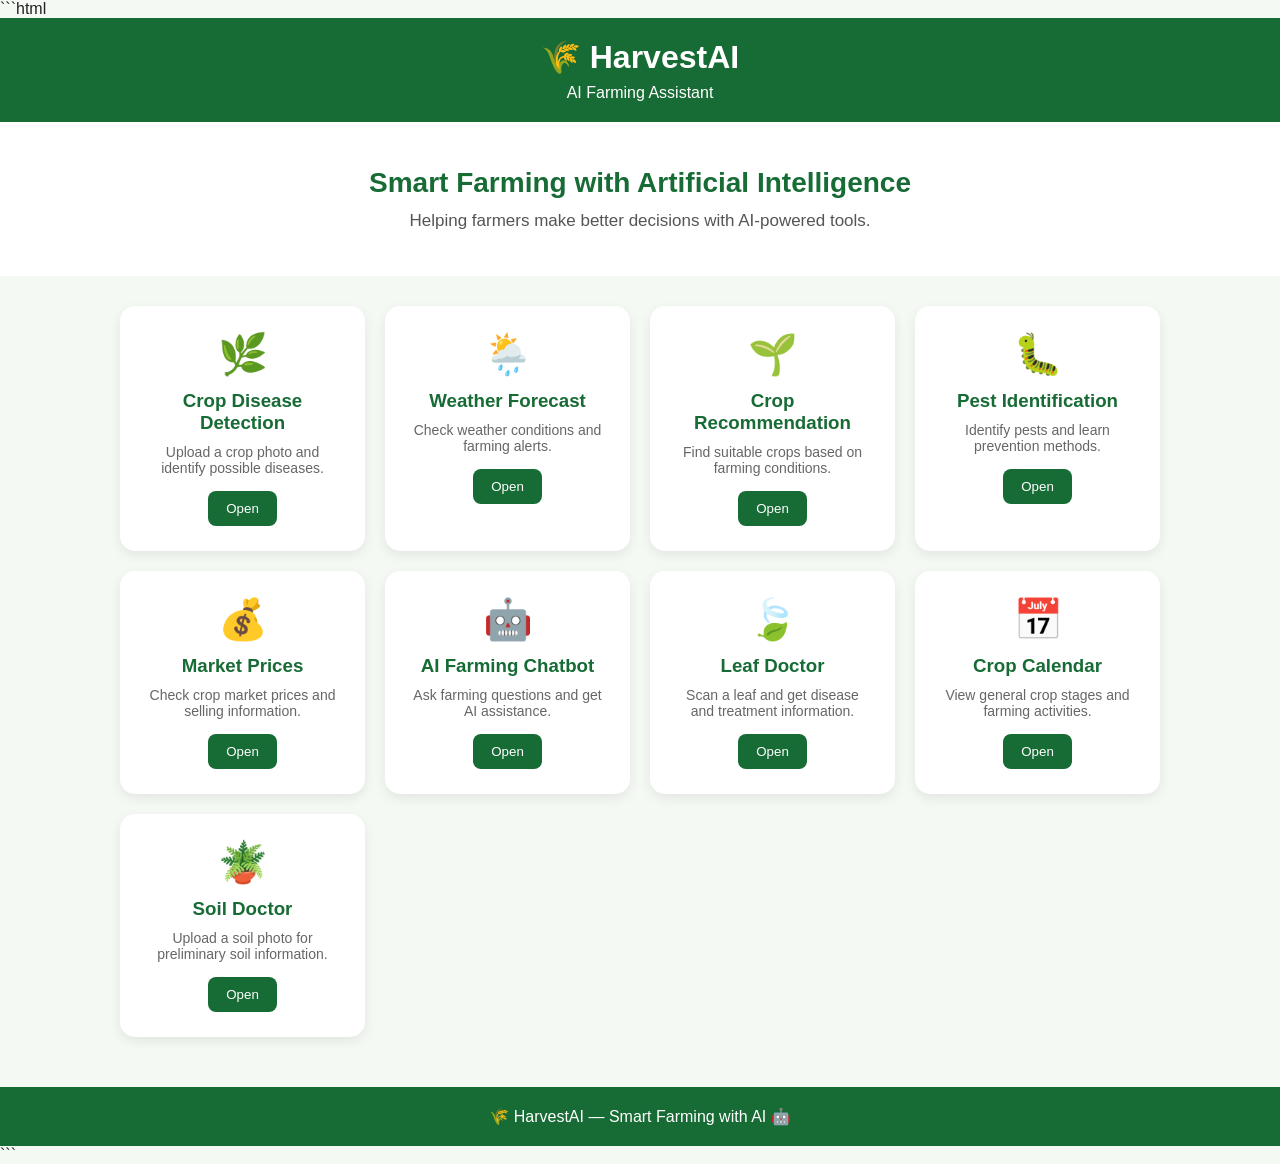
<file: templates/index.html>
```html
<!DOCTYPE html>
<html lang="en">
<head>
    <meta charset="UTF-8">
    <meta name="viewport" content="width=device-width, initial-scale=1.0">
    <title>HarvestAI - AI Farming Assistant</title>

    <style>
        * {
            margin: 0;
            padding: 0;
            box-sizing: border-box;
            font-family: Arial, sans-serif;
        }

        body {
            background: #f4f9f4;
            color: #222;
        }

        header {
            background: #176b35;
            color: white;
            padding: 20px;
            text-align: center;
        }

        header h1 {
            font-size: 32px;
        }

        header p {
            margin-top: 8px;
            font-size: 16px;
        }

        .hero {
            text-align: center;
            padding: 45px 20px;
            background: white;
        }

        .hero h2 {
            font-size: 28px;
            color: #176b35;
            margin-bottom: 12px;
        }

        .hero p {
            font-size: 17px;
            color: #555;
        }

        .features {
            display: grid;
            grid-template-columns: repeat(auto-fit, minmax(220px, 1fr));
            gap: 20px;
            padding: 30px;
            max-width: 1100px;
            margin: auto;
        }

        .card {
            background: white;
            padding: 25px;
            border-radius: 15px;
            text-align: center;
            box-shadow: 0 4px 12px rgba(0,0,0,0.08);
            transition: 0.3s;
        }

        .card:hover {
            transform: translateY(-5px);
        }

        .card .icon {
            font-size: 40px;
            margin-bottom: 12px;
        }

        .card h3 {
            color: #176b35;
            margin-bottom: 10px;
        }

        .card p {
            color: #666;
            font-size: 14px;
            margin-bottom: 15px;
        }

        .card a {
            text-decoration: none;
        }

        .card button {
            background: #176b35;
            color: white;
            border: none;
            padding: 10px 18px;
            border-radius: 8px;
            cursor: pointer;
        }

        .card button:hover {
            background: #0f4d25;
        }

        footer {
            background: #176b35;
            color: white;
            text-align: center;
            padding: 20px;
            margin-top: 20px;
        }

        @media (max-width: 600px) {
            header h1 {
                font-size: 26px;
            }

            .hero h2 {
                font-size: 23px;
            }

            .features {
                padding: 20px;
            }
        }
    </style>
</head>

<body>
    <header>
        <h1>🌾 HarvestAI</h1>
        <p>AI Farming Assistant</p>
    </header>

    <section class="hero">
        <h2>Smart Farming with Artificial Intelligence</h2>
        <p>Helping farmers make better decisions with AI-powered tools.</p>
    </section>

    <section class="features">

        <div class="card">
            <div class="icon">🌿</div>
            <h3>Crop Disease Detection</h3>
            <p>Upload a crop photo and identify possible diseases.</p>
            <a href="/crop-disease"><button type="button">Open</button></a>
        </div>

        <div class="card">
            <div class="icon">🌦️</div>
            <h3>Weather Forecast</h3>
            <p>Check weather conditions and farming alerts.</p>
            <a href="/weather"><button type="button">Open</button></a>
        </div>

        <div class="card">
            <div class="icon">🌱</div>
            <h3>Crop Recommendation</h3>
            <p>Find suitable crops based on farming conditions.</p>
            <a href="/crop-recommendation"><button type="button">Open</button></a>
        </div>

        <div class="card">
            <div class="icon">🐛</div>
            <h3>Pest Identification</h3>
            <p>Identify pests and learn prevention methods.</p>
            <a href="/pest-doctor"><button type="button">Open</button></a>
        </div>

        
<div class="card">
    <div class="icon">💰</div>
    <h3>Market Prices</h3>
    <p>Check crop market prices and selling information.</p>
    <a href="/market-prices">
        <button type="button">Open</button>
    </a>
</div>


        <div class="card">
            <div class="icon">🤖</div>
            <h3>AI Farming Chatbot</h3>
            <p>Ask farming questions and get AI assistance.</p>
            <button type="button" onclick="alert('AI Farming Chatbot is coming soon!')">Open</button>
        </div>

        <div class="card">
            <div class="icon">🍃</div>
            <h3>Leaf Doctor</h3>
            <p>Scan a leaf and get disease and treatment information.</p>
            <a href="/crop-disease"><button type="button">Open</button></a>
        </div>

       
<div class="card">
    <div class="icon">📅</div>
    <h3>Crop Calendar</h3>
    <p>View general crop stages and farming activities.</p>
    <a href="/crop-calendar">
        <button type="button">Open</button>
    </a>
</div>


        <div class="card">
            <div class="icon">🪴</div>
            <h3>Soil Doctor</h3>
            <p>Upload a soil photo for preliminary soil information.</p>
            <a href="/soil-doctor"><button type="button">Open</button></a>
        </div>

    </section>

    <footer>
        <p>🌾 HarvestAI — Smart Farming with AI 🤖</p>
    </footer>
</body>
</html>
```
</file>
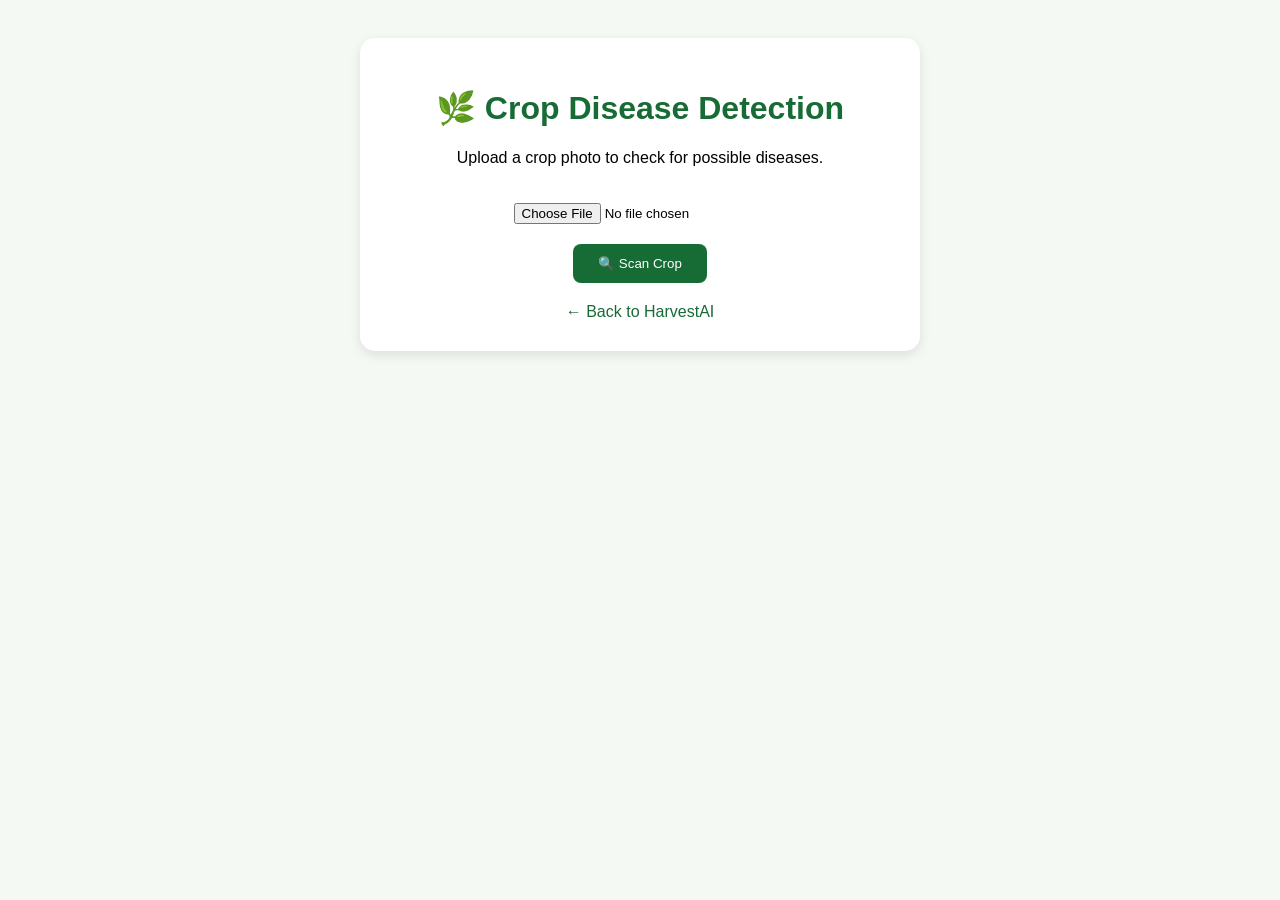
<file: crop_disease.html>
<!DOCTYPE html>
<html lang="en">
<head>
    <meta charset="UTF-8">
    <meta name="viewport" content="width=device-width, initial-scale=1.0">
    <title>Crop Disease Detection - HarvestAI</title>

    <style>
        body {
            font-family: Arial, sans-serif;
            background: #f4f9f4;
            text-align: center;
            padding: 30px;
        }

        .container {
            max-width: 500px;
            margin: auto;
            background: white;
            padding: 30px;
            border-radius: 15px;
            box-shadow: 0 4px 12px rgba(0,0,0,0.1);
        }

        h1 {
            color: #176b35;
        }

        input {
            margin: 20px 0;
        }

        button {
            background: #176b35;
            color: white;
            border: none;
            padding: 12px 25px;
            border-radius: 8px;
            cursor: pointer;
        }

        button:hover {
            background: #0f4d25;
        }

        .back {
            display: block;
            margin-top: 20px;
            color: #176b35;
            text-decoration: none;
        }
    </style>
</head>

<body>

    <div class="container">

        <h1>🌿 Crop Disease Detection</h1>

        <p>Upload a crop photo to check for possible diseases.</p>

        <form>
            <form method="POST" enctype="multipart/form-data">
    <input type="file" name="crop_image" accept="image/*" required>
    <br>
    <button type="submit">🔍 Scan Crop</button>
            </form>
        </form>

        <a class="back" href="/">← Back to HarvestAI</a>

    </div>

</body>
</html>
</file>
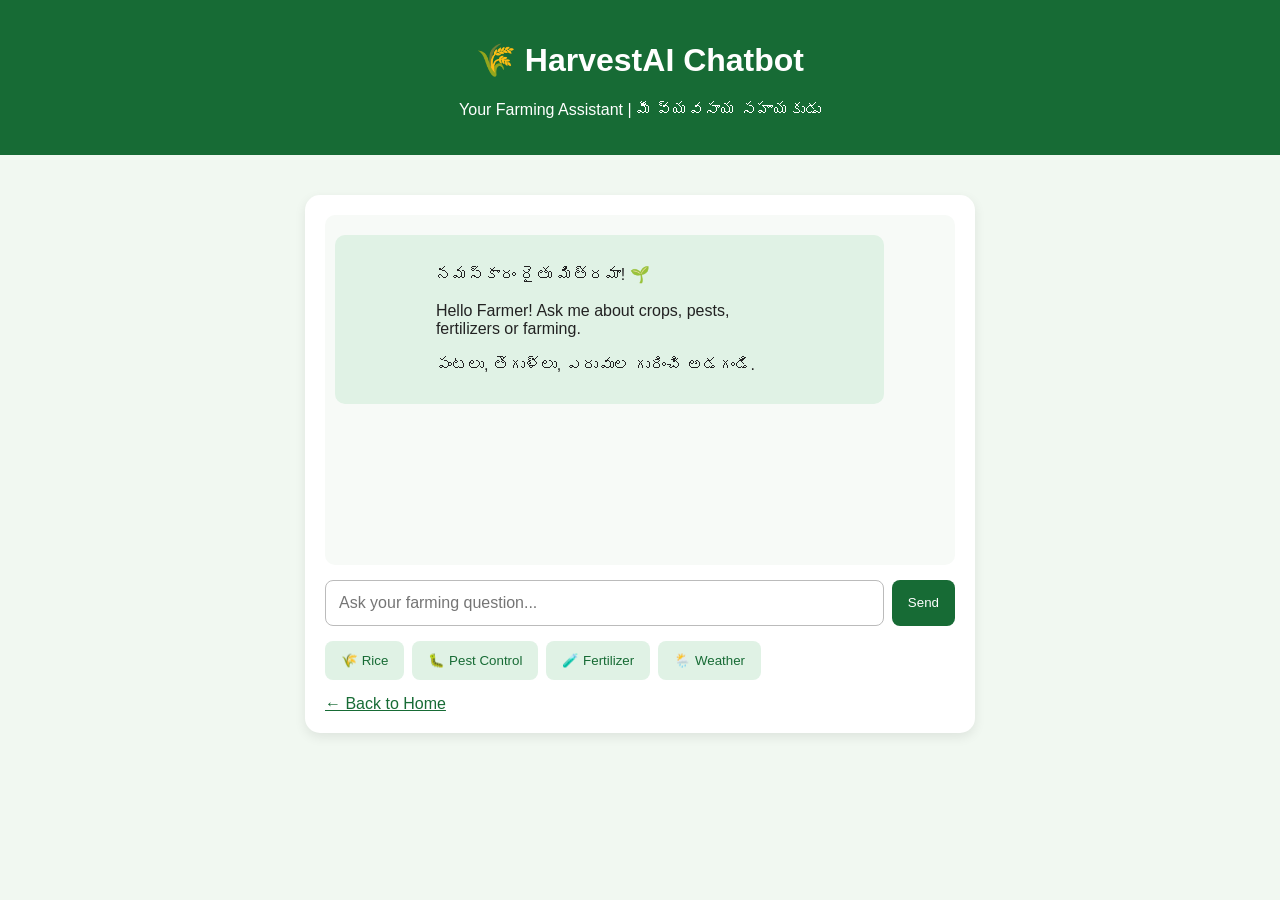
<file: templates/chatbot.html>
<!DOCTYPE html>
<html lang="en">
<head>
    <meta charset="UTF-8">
    <meta name="viewport" content="width=device-width, initial-scale=1.0">
    <title>HarvestAI - Farming Chatbot</title>

    <style>
        * {
            box-sizing: border-box;
            font-family: Arial, sans-serif;
        }

        body {
            margin: 0;
            background: #f1f8f1;
            color: #222;
        }

        header {
            background: #176b35;
            color: white;
            text-align: center;
            padding: 20px;
        }

        .container {
            max-width: 700px;
            margin: 25px auto;
            padding: 15px;
        }

        .chat-box {
            background: white;
            border-radius: 15px;
            padding: 20px;
            box-shadow: 0 4px 12px #00000015;
        }

        #messages {
            height: 350px;
            overflow-y: auto;
            padding: 10px;
            background: #f7faf7;
            border-radius: 10px;
        }

        .message {
            padding: 12px;
            margin: 10px 0;
            border-radius: 10px;
            max-width: 90%;
            white-space: pre-wrap;
            overflow-wrap: anywhere;
        }

        .bot {
            background: #e0f2e5;
            margin-right: auto;
        }

        .user {
            background: #176b35;
            color: white;
            margin-left: auto;
        }

        .input-area {
            display: flex;
            gap: 8px;
            margin-top: 15px;
        }

        input {
            flex: 1;
            min-width: 0;
            padding: 13px;
            border: 1px solid #bbb;
            border-radius: 8px;
            font-size: 16px;
        }

        button {
            padding: 12px 16px;
            border: none;
            border-radius: 8px;
            background: #176b35;
            color: white;
            cursor: pointer;
        }

        .suggestions {
            display: flex;
            flex-wrap: wrap;
            gap: 8px;
            margin-top: 15px;
        }

        .suggestions button {
            background: #e0f2e5;
            color: #176b35;
        }

        .home {
            display: inline-block;
            margin-top: 15px;
            color: #176b35;
        }

        @media (max-width: 480px) {
            .input-area button {
                padding: 10px;
            }

            #messages {
                height: 320px;
            }
        }
    </style>
</head>

<body>
    <header>
        <h1>🌾 HarvestAI Chatbot</h1>
        <p>Your Farming Assistant | మీ వ్యవసాయ సహాయకుడు</p>
    </header>

    <div class="container">
        <div class="chat-box">

            <div id="messages" aria-live="polite">
                <div class="message bot">
                    నమస్కారం రైతు మిత్రమా! 🌱

                    Hello Farmer! Ask me about crops, pests,
                    fertilizers or farming.

                    పంటలు, తెగుళ్లు, ఎరువుల గురించి అడగండి.
                </div>
            </div>

            <div class="input-area">
                <input
                    type="text"
                    id="question"
                    placeholder="Ask your farming question..."
                    aria-label="Your farming question"
                >
                <button type="button" onclick="sendMessage()">Send</button>
            </div>

            <div class="suggestions">
                <button onclick="askQuestion('Rice farming')">🌾 Rice</button>
                <button onclick="askQuestion('Pest control')">🐛 Pest Control</button>
                <button onclick="askQuestion('Fertilizer')">🧪 Fertilizer</button>
                <button onclick="askQuestion('Weather')">🌦️ Weather</button>
            </div>

            <a class="home" href="/">← Back to Home</a>
        </div>
    </div>

    <script>
        const messages = document.getElementById("messages");
        const questionInput = document.getElementById("question");

        function addMessage(text, type) {
            const message = document.createElement("div");
            message.className = "message " + type;
            message.textContent = text;
            messages.appendChild(message);
            messages.scrollTop = messages.scrollHeight;
        }

        function askQuestion(question) {
            questionInput.value = question;
            sendMessage();
        }

        function sendMessage() {
            const question = questionInput.value.trim();

            if (!question) {
                questionInput.focus();
                return;
            }

            addMessage(question, "user");
            questionInput.value = "";

            const q = question.toLowerCase();
            let answer = "";

            if (
                q.includes("rice") ||
                q.includes("paddy") ||
                q.includes("వరి") ||
                q.includes("బియ్యం")
            ) {
                answer =
                    "🌾 Rice Farming / వరి సాగు\n\n" +
                    "Choose a suitable variety for your area and season. " +
                    "Use healthy seeds and follow local agricultural advice.\n\n" +
                    "మీ ప్రాంతం, సీజన్‌కు తగిన వరి రకాన్ని ఎంచుకోండి. " +
                    "నాణ్యమైన విత్తనాలు వాడి, స్థానిక వ్యవసాయ అధికారుల సలహా తీసుకోండి.";
            } else if (
                q.includes("pest") ||
                q.includes("insect") ||
                q.includes("తెగులు") ||
                q.includes("పురుగు")
            ) {
                answer =
                    "🐛 Pest Management / పురుగుల నివారణ\n\n" +
                    "Inspect the crop and identify the pest before choosing a treatment. " +
                    "Follow the label and local agricultural expert's advice.\n\n" +
                    "ముందుగా పురుగును సరిగ్గా గుర్తించండి. " +
                    "తర్వాతే తగిన నివారణ పద్ధతిని ఎంచుకోండి. " +
                    "మందుల విషయంలో వ్యవసాయ అధికారుల సలహా తీసుకోండి.";
            } else if (
                q.includes("fertilizer") ||
                q.includes("manure") ||
                q.includes("ఎరువు")
            ) {
                answer =
                    "🧪 Fertilizer Advice / ఎరువుల సలహా\n\n" +
                    "The correct fertilizer depends on crop, soil test results " +
                    "and crop growth stage. Avoid guessing the dose.\n\n" +
                    "ఏ ఎరువు, ఎంత మోతాదు అనేది పంట, నేల పరీక్ష ఫలితాలు, " +
                    "పంట దశపై ఆధారపడి ఉంటుంది. నేల పరీక్ష ఆధారంగా మోతాదు నిర్ణయించండి.";
            } else if (
                q.includes("weather") ||
                q.includes("వాతావరణం") ||
                q.includes("వర్షం")
            ) {
                answer =
                    "🌦️ Weather Advice / వాతావరణ సమాచారం\n\n" +
                    "Check the latest local forecast before irrigation, spraying " +
                    "or harvesting. I do not have live weather data in this chat yet.\n\n" +
                    "నీరు పెట్టే ముందు, మందులు పిచికారీ చేసే ముందు, " +
                    "కోతకు ముందు తాజా స్థానిక వాతావరణ సమాచారం తెలుసుకోండి.";
            } else if (
                q.includes("hello") ||
                q.includes("hi") ||
                q.includes("నమస్కారం")
            ) {
                answer =
                    "Hello Farmer! నమస్కారం! 🌱\n" +
                    "Ask me about rice, pests, fertilizers or weather.";
            } else if (
                q.includes("disease") ||
                q.includes("ఆకు") ||
                q.includes("వ్యాధి")
            ) {
                answer =
                    "🍃 Crop Disease / పంట వ్యాధులు\n\n" +
                    "Upload a clear crop or leaf photo in the Disease Doctor page " +
                    "for a preliminary analysis. Results may be incorrect, so " +
                    "confirm with a local agricultural expert before treatment.\n\n" +
                    "Disease Doctor పేజీలో స్పష్టమైన ఆకు ఫోటో ఇవ్వండి. " +
                    "చికిత్సకు ముందు నిపుణుడితో నిర్ధారించుకోండి.";
            } else {
                answer =
                    "I can answer basic questions about rice, pests, fertilizers, " +
                    "weather and crop diseases.\n\n" +
                    "నేను వరి, పురుగులు, ఎరువులు, వాతావరణం, పంట వ్యాధులపై " +
                    "ప్రాథమిక సమాచారం ఇవ్వగలను. దయచేసి మీ ప్రశ్నను కొంచెం వివరంగా అడగండి.";
            }

            addMessage(answer, "bot");
        }

        questionInput.addEventListener("keydown", function(event) {
            if (event.key === "Enter") {
                sendMessage();
            }
        });
    </script>
</body>
</html>
</file>
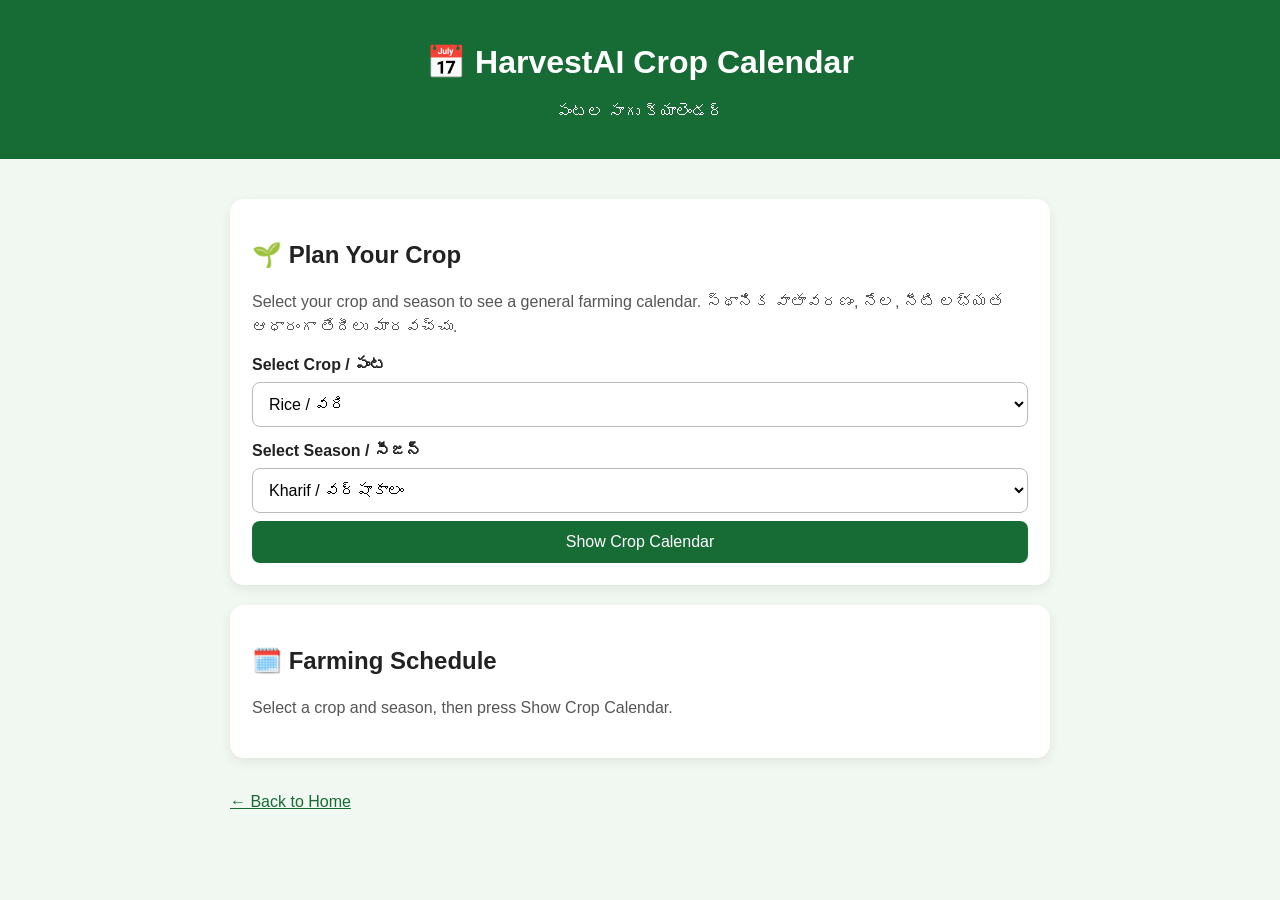
<file: templates/crop_calendar.html>
<!DOCTYPE html>
<html lang="en">
<head>
    <meta charset="UTF-8">
    <meta name="viewport" content="width=device-width, initial-scale=1.0">
    <title>HarvestAI - Crop Calendar</title>

    <style>
        * {
            box-sizing: border-box;
            font-family: Arial, sans-serif;
        }

        body {
            margin: 0;
            background: #f1f8f1;
            color: #222;
        }

        header {
            background: #176b35;
            color: white;
            text-align: center;
            padding: 22px;
        }

        .container {
            max-width: 850px;
            margin: 25px auto;
            padding: 15px;
        }

        .panel {
            background: white;
            padding: 22px;
            border-radius: 14px;
            box-shadow: 0 4px 12px #00000012;
            margin-bottom: 20px;
        }

        label {
            display: block;
            margin-top: 15px;
            font-weight: bold;
        }

        select, button {
            width: 100%;
            padding: 12px;
            margin-top: 8px;
            border-radius: 8px;
            font-size: 16px;
        }

        select {
            border: 1px solid #bbb;
            background: white;
        }

        button {
            background: #176b35;
            color: white;
            border: none;
            cursor: pointer;
        }

        .calendar-item {
            border-left: 5px solid #176b35;
            background: #f5faf5;
            padding: 14px;
            margin: 12px 0;
            border-radius: 7px;
        }

        .calendar-item h3 {
            color: #176b35;
            margin-top: 0;
        }

        .note {
            color: #555;
            line-height: 1.6;
        }

        .home {
            color: #176b35;
            display: inline-block;
            margin: 15px 0;
        }
    </style>
</head>

<body>
    <header>
        <h1>📅 HarvestAI Crop Calendar</h1>
        <p>పంటల సాగు క్యాలెండర్</p>
    </header>

    <main class="container">
        <section class="panel">
            <h2>🌱 Plan Your Crop</h2>
            <p class="note">
                Select your crop and season to see a general farming calendar.
                స్థానిక వాతావరణం, నేల, నీటి లభ్యత ఆధారంగా తేదీలు మారవచ్చు.
            </p>

            <label for="crop">Select Crop / పంట</label>
            <select id="crop">
                <option value="rice">Rice / వరి</option>
                <option value="cotton">Cotton / పత్తి</option>
                <option value="maize">Maize / మొక్కజొన్న</option>
                <option value="groundnut">Groundnut / వేరుశనగ</option>
                <option value="chilli">Chilli / మిరప</option>
            </select>

            <label for="season">Select Season / సీజన్</label>
            <select id="season">
                <option value="kharif">Kharif / వర్షాకాలం</option>
                <option value="rabi">Rabi / శీతాకాలం</option>
                <option value="summer">Summer / వేసవికాలం</option>
            </select>

            <button type="button" onclick="showCalendar()">
                Show Crop Calendar
            </button>
        </section>

        <section class="panel">
            <h2>🗓️ Farming Schedule</h2>
            <div id="calendar" aria-live="polite">
                <p class="note">
                    Select a crop and season, then press Show Crop Calendar.
                </p>
            </div>
        </section>

        <a class="home" href="/">← Back to Home</a>
    </main>

    <script>
        const schedules = {
            rice: [
                ["Land Preparation", "Prepare and level the field; check water availability."],
                ["Sowing / Nursery", "Use a locally recommended variety and healthy seed."],
                ["Transplanting", "Transplant at the recommended seedling stage, where applicable."],
                ["Crop Care", "Monitor weeds, water and crop health regularly."],
                ["Harvest", "Harvest when grains reach the recommended maturity."]
            ],
            cotton: [
                ["Land Preparation", "Prepare well-drained soil and plan suitable spacing."],
                ["Sowing", "Choose locally recommended seed and sowing time."],
                ["Crop Growth", "Monitor moisture, weeds and plant growth."],
                ["Pest Monitoring", "Inspect plants regularly and identify pests before treatment."],
                ["Picking", "Pick mature, open bolls when conditions are suitable."]
            ],
            maize: [
                ["Land Preparation", "Prepare the field and ensure drainage."],
                ["Sowing", "Use recommended seed and spacing for your area."],
                ["Early Growth", "Check germination and manage weeds."],
                ["Crop Care", "Monitor moisture and plant health."],
                ["Harvest", "Harvest when cobs and grains reach maturity."]
            ],
            groundnut: [
                ["Land Preparation", "Use loose, well-drained soil."],
                ["Sowing", "Use healthy seed and locally recommended spacing."],
                ["Vegetative Growth", "Monitor weeds and soil moisture."],
                ["Pegging and Pod Growth", "Maintain suitable soil moisture; avoid waterlogging."],
                ["Harvest", "Harvest when pods are mature according to local guidance."]
            ],
            chilli: [
                ["Nursery Preparation", "Raise healthy seedlings using recommended practices."],
                ["Transplanting", "Transplant healthy seedlings at the suitable stage."],
                ["Vegetative Growth", "Monitor moisture, weeds and plant health."],
                ["Flowering and Fruiting", "Check for pests and diseases regularly."],
                ["Harvest", "Pick fruit at the maturity required for your market."]
            ]
        };

        const seasonNotes = {
            kharif: "Rainy season: check rainfall forecasts and ensure field drainage.",
            rabi: "Cooler season: check local temperatures and irrigation needs.",
            summer: "Hot season: check water availability and heat conditions before planting."
        };

        function showCalendar() {
            const crop = document.getElementById("crop").value;
            const season = document.getElementById("season").value;
            const calendar = document.getElementById("calendar");

            calendar.replaceChildren();

            const note = document.createElement("p");
            note.className = "note";
            note.textContent = seasonNotes[season] +
                " This is a general guide, not a location-specific date schedule.";
            calendar.appendChild(note);

            schedules[crop].forEach(function(stage, index) {
                const item = document.createElement("div");
                item.className = "calendar-item";

                const heading = document.createElement("h3");
                heading.textContent = (index + 1) + ". " + stage[0];

                const description = document.createElement("p");
                description.textContent = stage[1];

                item.appendChild(heading);
                item.appendChild(description);
                calendar.appendChild(item);
            });
        }
    </script>
</body>
</html>
</file>
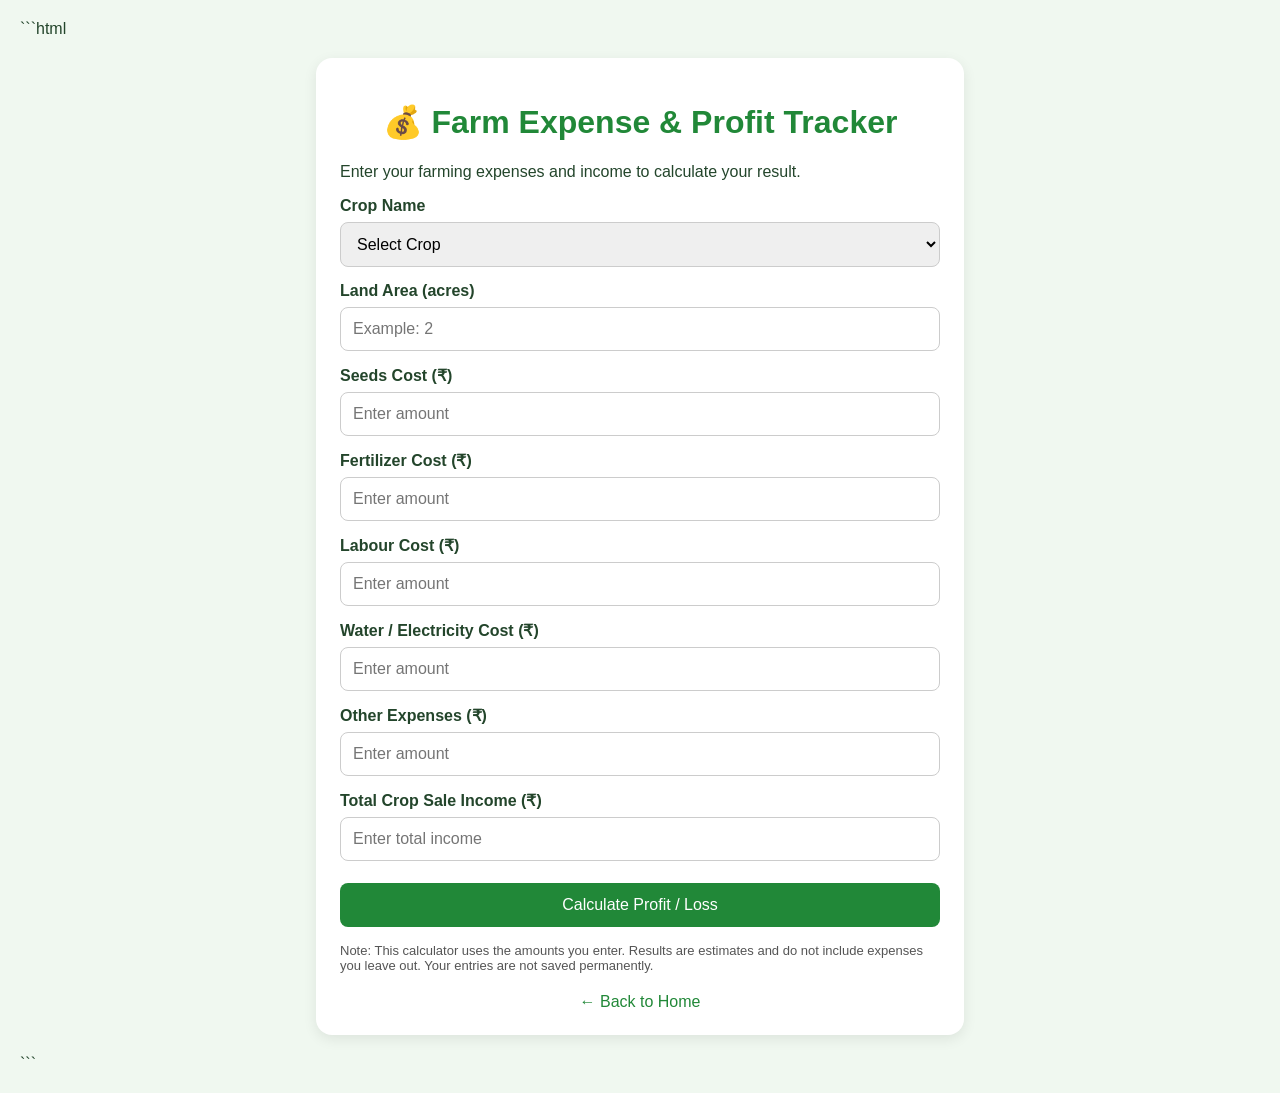
<file: templates/farm_tracker.html>
```html
<!DOCTYPE html>
<html lang="en">
<head>
    <meta charset="UTF-8">
    <meta name="viewport" content="width=device-width, initial-scale=1.0">
    <title>Farm Expense & Profit Tracker - HarvestAI</title>

    <style>
        body {
            margin: 0;
            padding: 20px;
            font-family: Arial, sans-serif;
            background: #f0f8f0;
            color: #23452b;
        }

        .container {
            max-width: 600px;
            margin: 20px auto;
            padding: 24px;
            background: white;
            border-radius: 16px;
            box-shadow: 0 4px 14px #00000015;
        }

        h1 {
            text-align: center;
            color: #218838;
        }

        label {
            display: block;
            margin-top: 15px;
            font-weight: bold;
        }

        input, select {
            box-sizing: border-box;
            width: 100%;
            padding: 12px;
            margin-top: 7px;
            border: 1px solid #ccc;
            border-radius: 8px;
            font-size: 16px;
        }

        button {
            width: 100%;
            padding: 13px;
            margin-top: 22px;
            border: none;
            border-radius: 8px;
            background: #218838;
            color: white;
            font-size: 16px;
            cursor: pointer;
        }

        .result {
            display: none;
            margin-top: 22px;
            padding: 18px;
            background: #e7f5e8;
            border-radius: 10px;
            line-height: 1.9;
        }

        .back {
            display: block;
            margin-top: 20px;
            text-align: center;
            color: #218838;
            text-decoration: none;
        }

        .note {
            font-size: 13px;
            color: #555;
            margin-top: 15px;
        }
    </style>
</head>

<body>
    <div class="container">
        <h1>💰 Farm Expense & Profit Tracker</h1>
        <p>Enter your farming expenses and income to calculate your result.</p>

        <form id="farmForm">
            <label for="crop">Crop Name</label>
            <select id="crop" required>
                <option value="">Select Crop</option>
                <option>Rice / Paddy</option>
                <option>Maize</option>
                <option>Cotton</option>
                <option>Chilli</option>
                <option>Groundnut</option>
                <option>Tomato</option>
                <option>Other</option>
            </select>

            <label for="area">Land Area (acres)</label>
            <input id="area" type="number" min="0.01"
                   step="0.01" placeholder="Example: 2" required>

            <label for="seeds">Seeds Cost (₹)</label>
            <input id="seeds" type="number" min="0" step="0.01"
                   placeholder="Enter amount" required>

            <label for="fertilizer">Fertilizer Cost (₹)</label>
            <input id="fertilizer" type="number" min="0" step="0.01"
                   placeholder="Enter amount" required>

            <label for="labour">Labour Cost (₹)</label>
            <input id="labour" type="number" min="0" step="0.01"
                   placeholder="Enter amount" required>

            <label for="water">Water / Electricity Cost (₹)</label>
            <input id="water" type="number" min="0" step="0.01"
                   placeholder="Enter amount" required>

            <label for="other">Other Expenses (₹)</label>
            <input id="other" type="number" min="0" step="0.01"
                   placeholder="Enter amount" required>

            <label for="income">Total Crop Sale Income (₹)</label>
            <input id="income" type="number" min="0" step="0.01"
                   placeholder="Enter total income" required>

            <button type="submit">Calculate Profit / Loss</button>
        </form>

        <div class="result" id="result" aria-live="polite">
            <h2>📊 Farming Report</h2>
            <p id="report"></p>
        </div>

        <p class="note">
            Note: This calculator uses the amounts you enter.
            Results are estimates and do not include expenses you leave out.
            Your entries are not saved permanently.
        </p>

        <a class="back" href="/">← Back to Home</a>
    </div>

    <script>
        document.getElementById("farmForm").addEventListener("submit", function(event) {
            event.preventDefault();

            const crop = document.getElementById("crop").value;
            const area = Number(document.getElementById("area").value);

            const fields = ["seeds", "fertilizer", "labour", "water", "other", "income"];
            const values = {};

            for (const field of fields) {
                const input = document.getElementById(field);
                values[field] = Number(input.value);

                if (input.value.trim() === "" ||
                    !Number.isFinite(values[field]) ||
                    values[field] < 0) {
                    alert("Please enter valid amounts. Expenses and income cannot be negative.");
                    input.focus();
                    return;
                }
            }

            if (!Number.isFinite(area) || area <= 0 || !crop) {
                alert("Please select a crop and enter a valid land area.");
                return;
            }

            const expenses =
                values.seeds +
                values.fertilizer +
                values.labour +
                values.water +
                values.other;

            const profit = values.income - expenses;
            const money = amount => "₹" + amount.toLocaleString("en-IN", {
                minimumFractionDigits: 2,
                maximumFractionDigits: 2
            });

            let status;
            if (profit > 0) {
                status = "Profit: " + money(profit);
            } else if (profit < 0) {
                status = "Loss: " + money(Math.abs(profit));
            } else {
                status = "Break-even: No profit or loss";
            }

            document.getElementById("report").innerHTML =
                "<strong>Crop:</strong> " + crop +
                "<br><strong>Land Area:</strong> " + area + " acres" +
                "<br><strong>Total Expenses:</strong> " + money(expenses) +
                "<br><strong>Total Income:</strong> " + money(values.income) +
                "<br><strong>Result:</strong> " + status +
                "<br><strong>Expense per Acre:</strong> " + money(expenses / area);

            document.getElementById("result").style.display = "block";
        });
    </script>
</body>
</html>
```
</file>
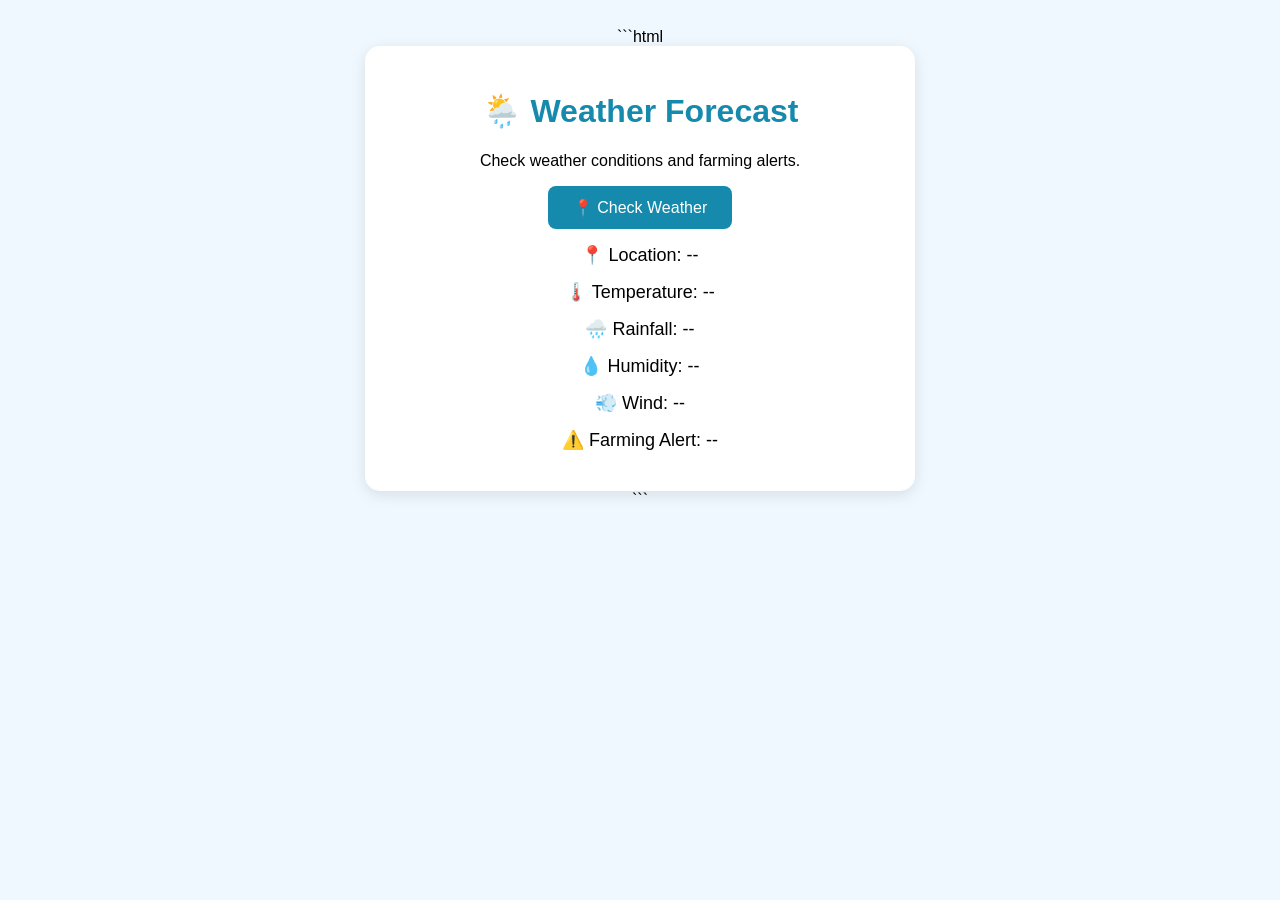
<file: templates/weather.html>
```html
<!DOCTYPE html>
<html lang="en">
<head>
    <meta charset="UTF-8">
    <meta name="viewport" content="width=device-width, initial-scale=1.0">
    <title>HarvestAI - Weather Forecast</title>

    <style>
        body {
            font-family: Arial, sans-serif;
            background: #f0f8ff;
            text-align: center;
            padding: 20px;
        }

        .weather-box {
            max-width: 500px;
            margin: auto;
            background: white;
            padding: 25px;
            border-radius: 15px;
            box-shadow: 0 4px 15px rgba(0,0,0,0.1);
        }

        h1 { color: #168aad; }

        .item {
            font-size: 18px;
            margin: 15px 0;
        }

        button {
            padding: 12px 25px;
            border: none;
            border-radius: 8px;
            background: #168aad;
            color: white;
            font-size: 16px;
            cursor: pointer;
        }

        button:disabled {
            opacity: 0.6;
            cursor: wait;
        }

        .error { color: red; }
    </style>
</head>

<body>
<div class="weather-box">
    <h1>🌦️ Weather Forecast</h1>
    <p>Check weather conditions and farming alerts.</p>

    <button id="weatherButton" onclick="getWeather()">
        📍 Check Weather
    </button>

    <div id="weatherResult">
        <div class="item">📍 Location: --</div>
        <div class="item">🌡️ Temperature: --</div>
        <div class="item">🌧️ Rainfall: --</div>
        <div class="item">💧 Humidity: --</div>
        <div class="item">💨 Wind: --</div>
        <div class="item">⚠️ Farming Alert: --</div>
    </div>
</div>

<script>
async function getWeather() {
    const result = document.getElementById("weatherResult");
    const button = document.getElementById("weatherButton");

    if (!navigator.geolocation) {
        result.innerHTML = '<p class="error">Location is not supported by this browser.</p>';
        return;
    }

    button.disabled = true;
    result.innerHTML = '<p>📍 Getting your location...</p>';

    navigator.geolocation.getCurrentPosition(
        async function(position) {
            const lat = position.coords.latitude;
            const lon = position.coords.longitude;

            try {
                result.innerHTML = '<p>🌦️ Loading weather information...</p>';

                let city = "Your location";
                let state = "";

                try {
                    const locResponse = await fetch(
                        `https://nominatim.openstreetmap.org/reverse?format=json&lat=${lat}&lon=${lon}&zoom=10&addressdetails=1`
                    );

                    if (locResponse.ok) {
                        const locData = await locResponse.json();
                        const address = locData.address || {};

                        city = address.city ||
                               address.town ||
                               address.village ||
                               address.municipality ||
                               address.county ||
                               address.suburb ||
                               "Your location";

                        state = address.state || "";
                    }
                } catch (e) {
                    console.log("City lookup failed:", e);
                }

                // Fetch actual current weather; no API key required.
                const response = await fetch(
                    `https://api.open-meteo.com/v1/forecast?latitude=${lat}&longitude=${lon}&current=temperature_2m,relative_humidity_2m,precipitation,rain,wind_speed_10m&timezone=auto`
                );

                if (!response.ok) {
                    throw new Error("Weather service unavailable");
                }

                const data = await response.json();
                const weather = data.current;

                if (!weather) {
                    throw new Error("Weather data missing");
                }

                const temperature = weather.temperature_2m;
                const humidity = weather.relative_humidity_2m;
                const rainfall = weather.precipitation;
                const wind = weather.wind_speed_10m;

                let alert = "No major rainfall alert";
                if (rainfall >= 10) {
                    alert = "Rain detected: check drainage and protect crops";
                } else if (temperature >= 38) {
                    alert = "High temperature: check crop water needs";
                } else if (wind >= 30) {
                    alert = "Strong wind: check crop and support structures";
                }

                const locationName = state ? `${city}, ${state}` : city;

                result.innerHTML = `
                    <div class="item">📍 Location: ${locationName}</div>
                    <div class="item">🌡️ Temperature: ${temperature} °C</div>
                    <div class="item">🌧️ Rainfall: ${rainfall} mm</div>
                    <div class="item">💧 Humidity: ${humidity}%</div>
                    <div class="item">💨 Wind: ${wind} km/h</div>
                    <div class="item">⚠️ Farming Alert: ${alert}</div>
                    <p><small>Weather data: Open-Meteo</small></p>
                `;

            } catch (error) {
                console.error("Weather error:", error);
                result.innerHTML = `
                    <p class="error">
                        Unable to load weather data. Please check your internet connection and try again.
                    </p>
                `;
            } finally {
                button.disabled = false;
            }
        },

        function(error) {
            let message = "Unable to get your location.";

            if (error.code === 1) {
                message = "Location permission denied. Allow location access in your browser settings.";
            } else if (error.code === 2) {
                message = "Your location is unavailable. Please try again.";
            } else if (error.code === 3) {
                message = "Location request timed out. Please try again.";
            }

            result.innerHTML = `<p class="error">📍 ${message}</p>`;
            button.disabled = false;
        },

        { enableHighAccuracy: false, timeout: 15000, maximumAge: 60000 }
    );
}
</script>
</body>
</html>
```
</file>
